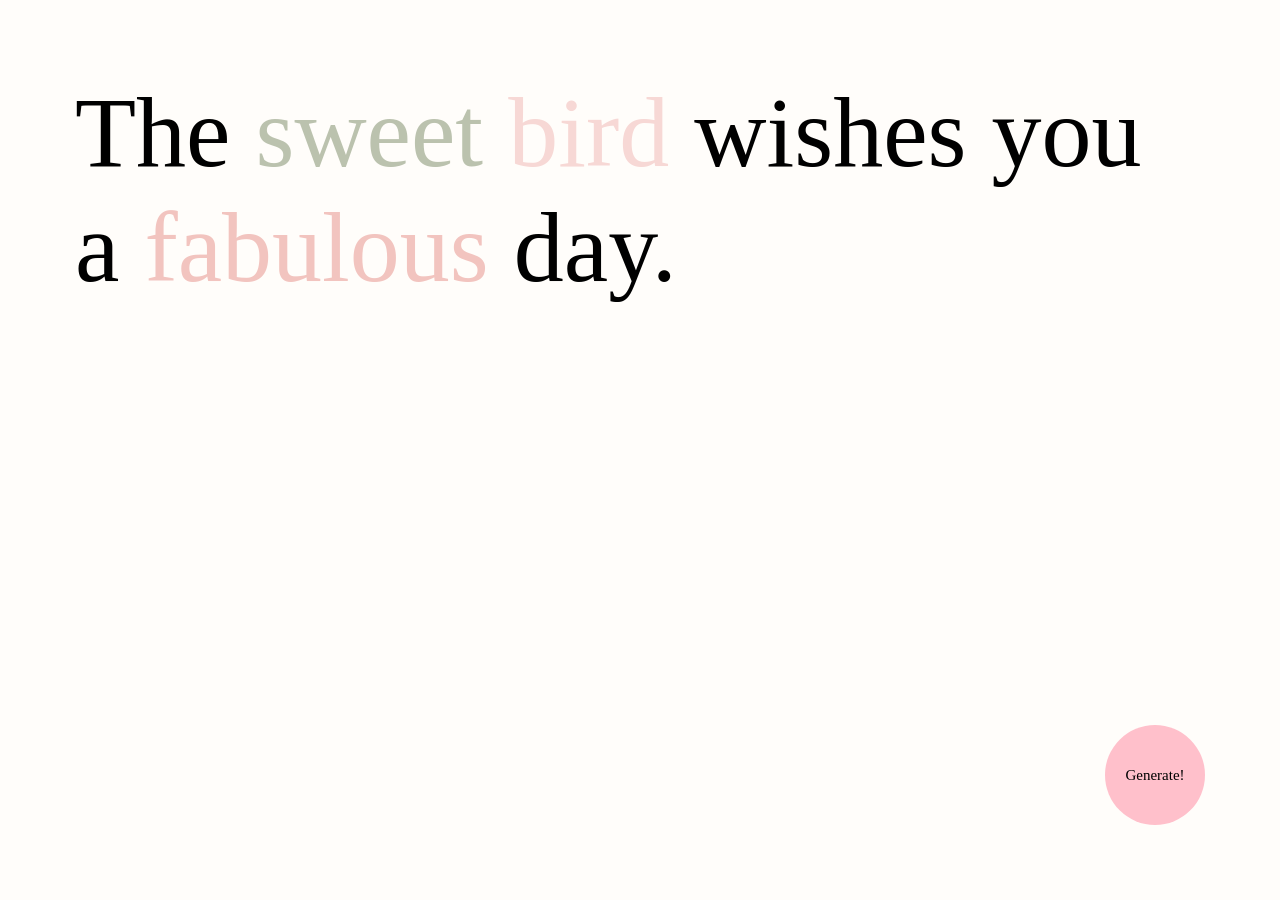
<file: generator/index.html>
<!DOCTYPE html>
<html lang="en">
<head>
	<meta charset="utf-8">
	<meta name="viewport" content="width=device-width,initial-scale=1.0">
	<title>Sentence Generator</title>
	<link rel="stylesheet" href="style.css">
	<script src="https://ajax.googleapis.com/ajax/libs/jquery/2.1.3/jquery.min.js"></script>
</head>

<body>

	<!--
	This is the button.
	-->
	<div class="button-container">
		<button>Generate!</button>
	</div>
	
	The <span class="list-one"></span> <span class="list-two"></span> wishes you a <span class="list-three"></span>&nbspday.
<script src="script.js"></script>
</body>

</html>
</file>
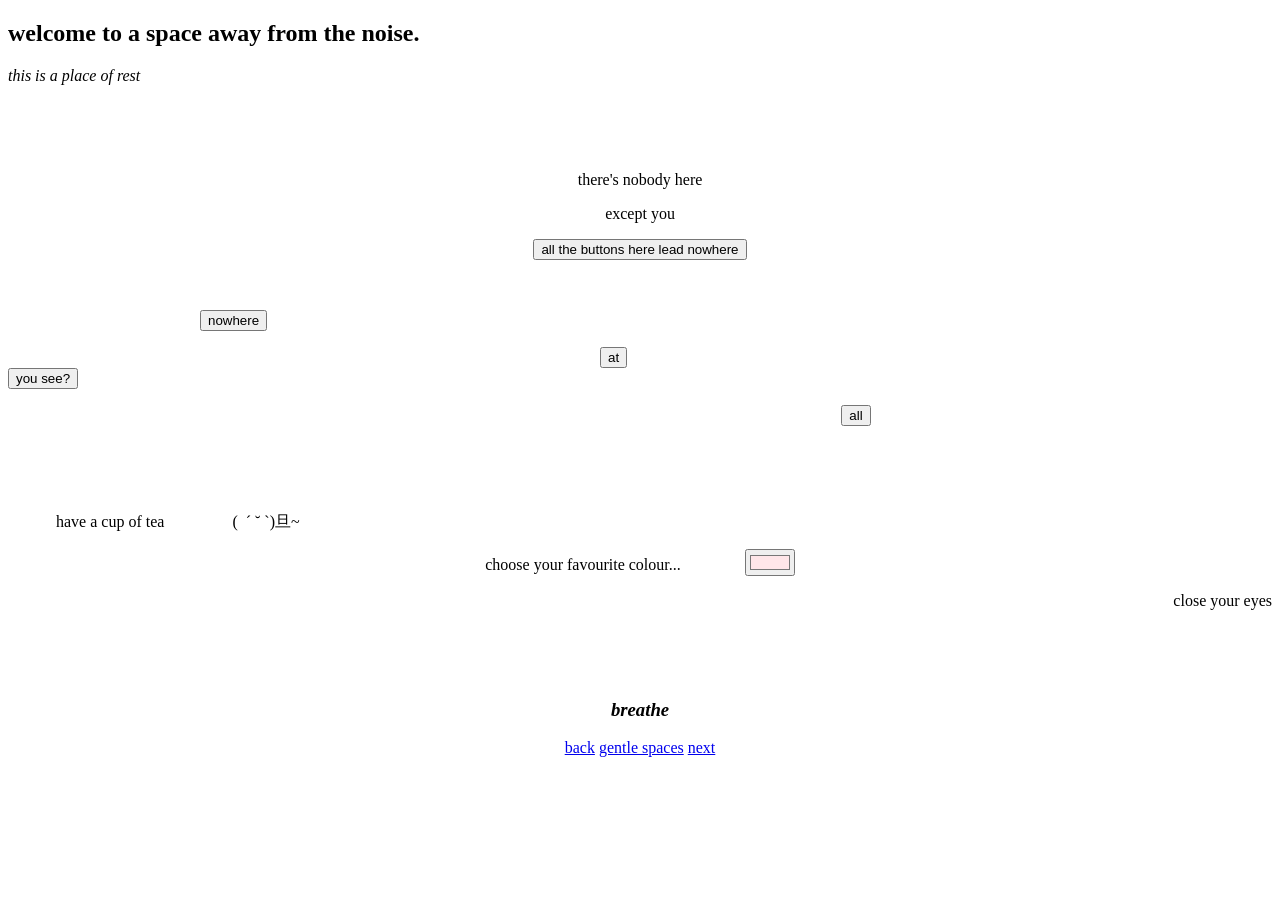
<file: entries/entry1/index.html>
<!DOCTYPE html>
<html>
<head>
	<meta charset="utf-8">
	<meta name="viewport" content="width=device-width, initial-scale=1">
	<title>gentle spaces</title>
</head>
<body>
<h2>welcome to a space away from the noise.</h2>
<p><i>this is a place of rest</i></p>
<br>
<br>
<br>
<p style="text-align:center">there's nobody here</p>
<p style="text-align:center">except you</p>
<p style="text-align:center"><button>all the buttons here lead nowhere</button></p>
<br>
<p style="text-align:left">&emsp;&emsp;&emsp;&emsp;&emsp;&emsp;&emsp;&emsp;&emsp;&emsp;&emsp;&emsp;<button>nowhere</button></p>

<p>&emsp;&emsp;&emsp;&emsp;&emsp;&emsp;&emsp;&emsp;&emsp;&emsp;&emsp;&emsp;&emsp;&emsp;&emsp;&emsp;&emsp;&emsp;&emsp;&emsp;&emsp;&emsp;&emsp;&emsp;&emsp;&emsp;&emsp;&emsp;&emsp;&emsp;&emsp;&emsp;&emsp;&emsp;&emsp;&emsp;&emsp;<button>at</button>&emsp;&emsp;&emsp;&emsp;&emsp;&emsp;&emsp;&emsp;&emsp;&emsp;&emsp;&emsp;&emsp;&emsp;&emsp;&emsp;&emsp;&emsp;&emsp;&emsp;&emsp;&emsp;&emsp;&emsp;&emsp;&emsp;&emsp;&emsp;&emsp;&emsp;&emsp;&emsp;&emsp;&emsp;&emsp;&emsp;&emsp;&emsp;&emsp;<button>you see?</button></p>
<p style="text-align:center">&emsp;&emsp;&emsp;&emsp;&emsp;&emsp;&emsp;&emsp;&emsp;&emsp;&emsp;&emsp;&emsp;&emsp;&emsp;&emsp;&emsp;&emsp;&emsp;&emsp;&emsp;&emsp;&emsp;&emsp;&emsp;&emsp;&emsp;<button>all</button></p>
<br>
<br>
<br>
<p>&emsp;&emsp;&emsp;have a cup of tea &emsp;&emsp;&emsp;&emsp;(&nbsp; ´ ˘ `)旦~</p>
<p style="text-align:center">choose your favourite colour...&emsp;&emsp;&emsp;&emsp;<input type="color" value="#ffe6e9"></p></body>
<p style="text-align:right">close your eyes</p>
<br>
<br>
<br>
<h3 style="text-align:center"><i>breathe</i></h3>
<center><footer>
		<a id="back" href="../entry10/index.html">back</a>
		<a id="home" href="../../index.html">gentle spaces</a>
		<a id="next" href="../entry2/index.html">next</a>
	</footer>
</center>
</body>
</html>
</file>
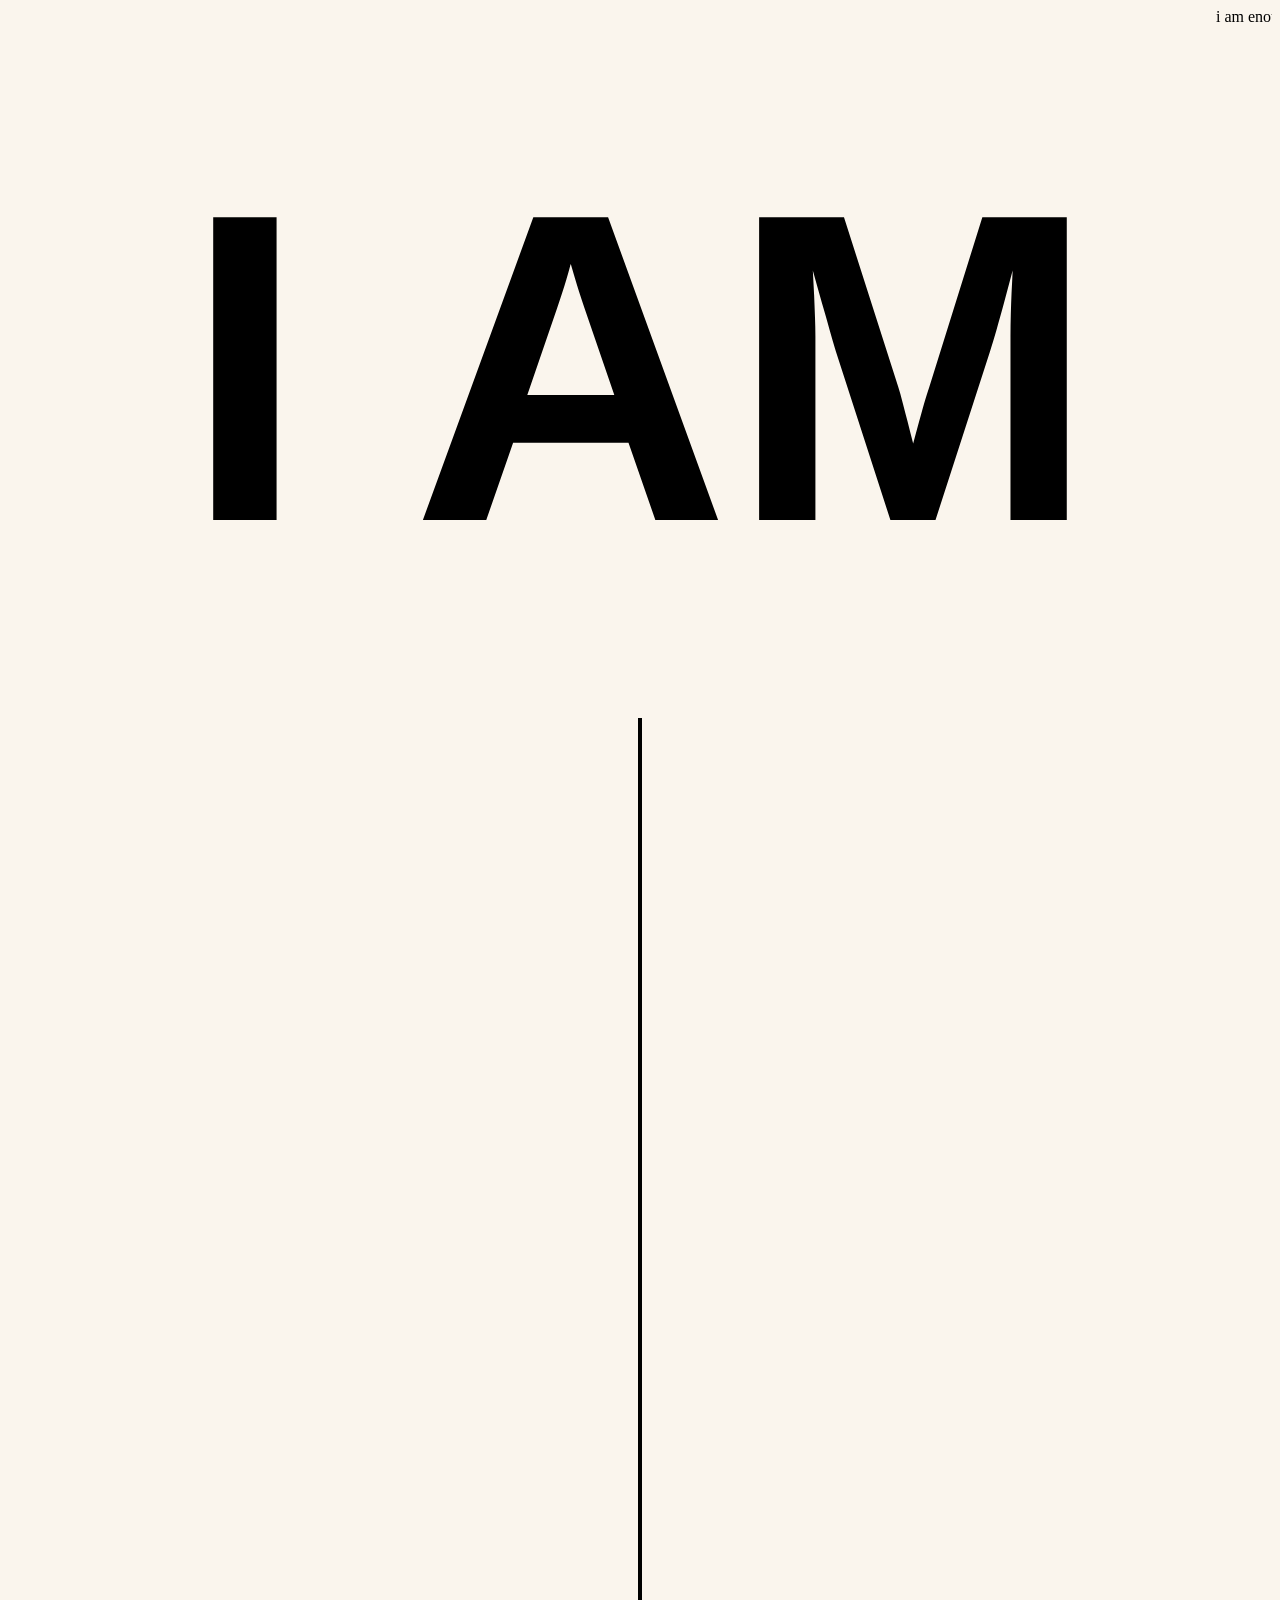
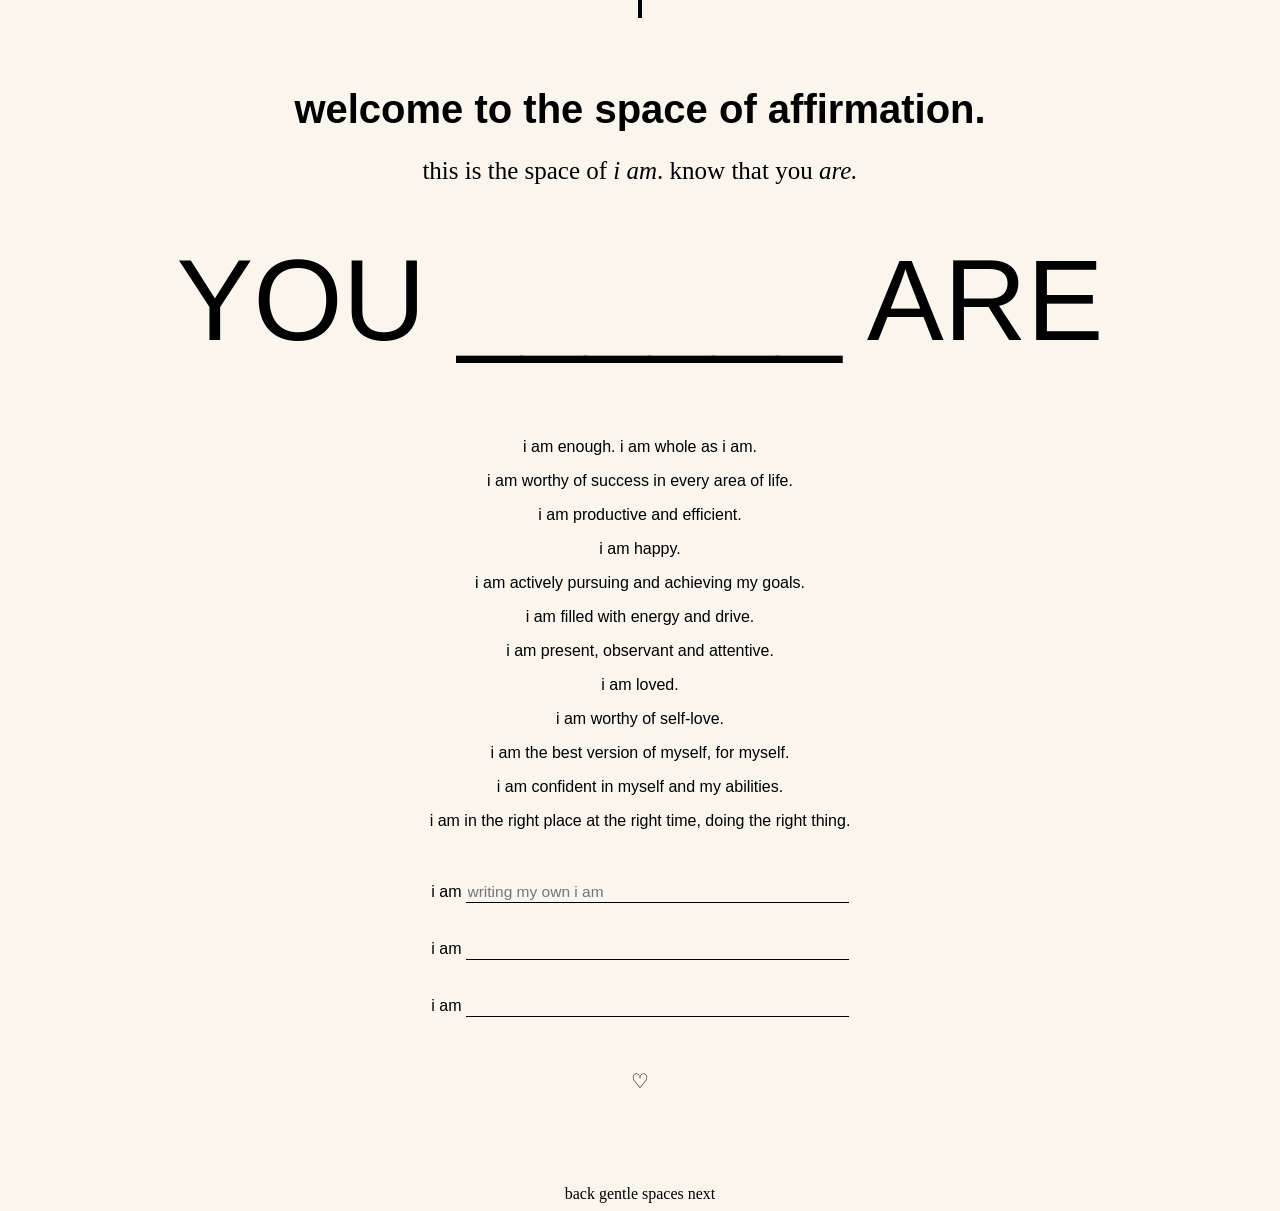
<file: entries/entry2/index.html>
<!DOCTYPE html>
<html>
<head>
	<meta charset="utf-8">
	<meta name="viewport" content="width=device-width, initial-scale=1">
	<link rel="stylesheet" type="text/css" href="style.css">
	<title>affirmative space</title>
</head>
<body>
	<marquee scrolldelay="150">
		<span>i am enough. i am whole as i am.</span>
		&emsp;&emsp;
		<span>i am worthy of success in every area of life.</span>
		&emsp;&emsp;
		<span>i am productive and efficient.</span>
		&emsp;&emsp;
		<span>i am happy.</span>
		&emsp;&emsp;
		<span>i am actively pursuing and acheiving my goals.</span>
		&emsp;&emsp;
		<span>i am filled with energy and drive.</span>
		&emsp;&emsp;
		<span>i am present, observant and attentive.</span>
		&emsp;&emsp;
		<span>i am loved.</span>
		&emsp;&emsp;
		<span>i am worthy of self love.</span>
		&emsp;&emsp;
		<span>i am the best version of myself, for myself.</span>
		&emsp;&emsp;
		<span>i am confident in myself and my abilities.</span>
		&emsp;&emsp;
		<span>i am in the right place at the right time, doing the right thing.</span>
	</marquee>
		<h3><span>I AM</span></h3>
		<span class="mobiledisplay">in a space of affirmation</span>
<br>
	<span class="vertical-line"></span>
<br>
<br>
<h2>welcome to the space of affirmation.</h2>
<div class="caption">this is the space of <i>i am</i>. know that you <i>are.</i></div>
<br>
<br>
<span class="you-are">YOU ______ ARE</span>
<br>
<br>
<p>i am enough. i am whole as i am.</p>
<p>i am worthy of success in every area of life.</p>
<p>i am productive and efficient.</p>
<p>i am happy.</p>
<p>i am actively pursuing and achieving my goals.</p>
<p>i am filled with energy and drive.</p>
<p>i am present, observant and attentive.</p>
<p>i am loved.</p>
<p>i am worthy of self-love.</p>
<p>i am the best version of myself, for myself.</p>
<p>i am confident in myself and my abilities.</p>
<p>i am in the right place at the right time, doing the right thing.</p>
<br>
<br>
<form>
	<label for="fname">i am</label>
	<input type="text" placeholder="writing my own i am">
</form>
<br>
<br>
<form>
	<label for="fname">i am</label>
	<input type="text">
</form>
<br>
<br>
<form>
	<label for="fname">i am</label>
	<input type="text">
</form>
<br>
<br>
<p><div class="heart">♡
</div></p>
<footer>
		<a id="back" href="../entry1/index.html">back</a>
		<a id="home" href="../../index.html">gentle spaces</a>
		<a id="next" href="../entry3/index.html">next</a>
</footer>
</body>
</html>
</file>
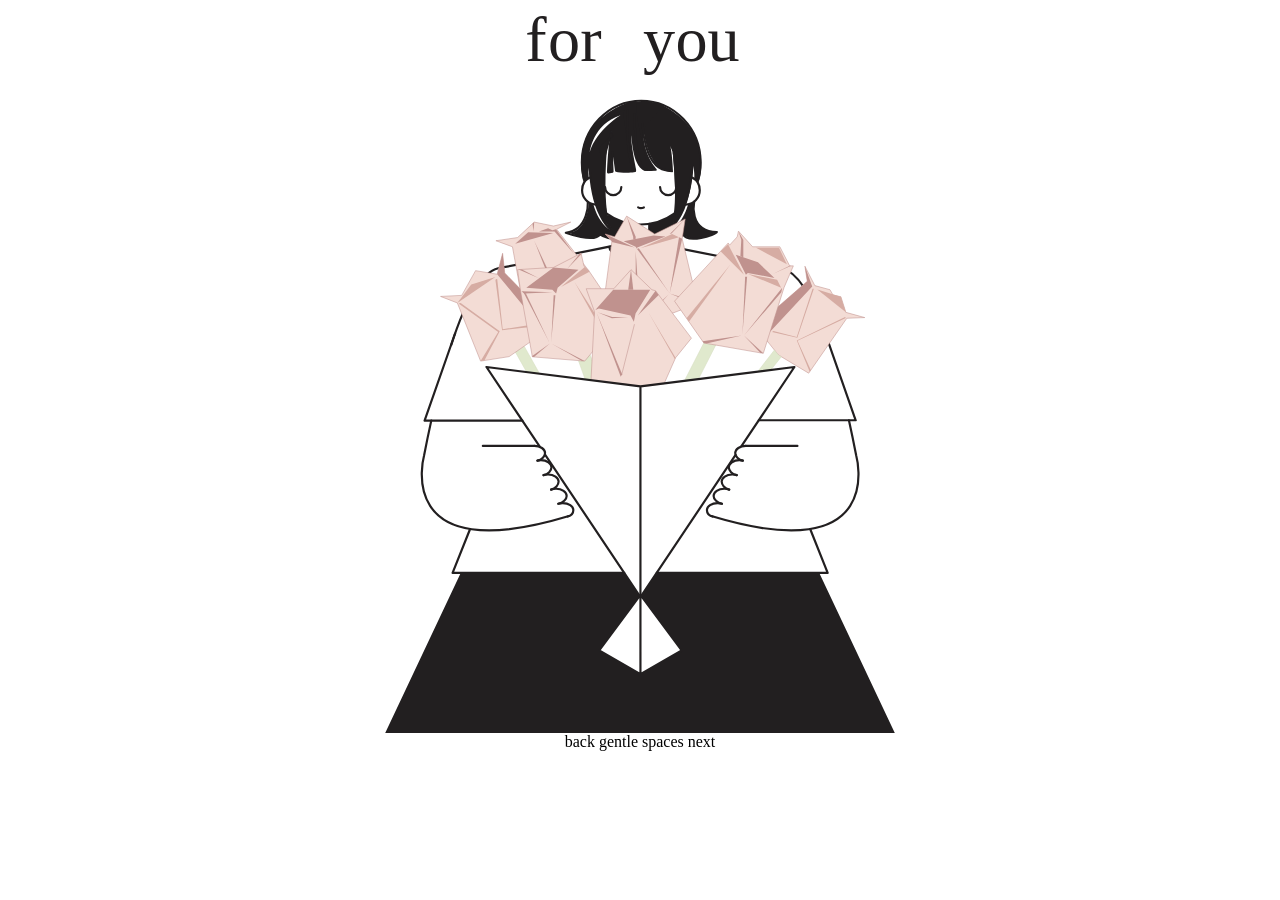
<file: entries/entry9/index.html>
<!DOCTYPE html>
<html>
<head>
	<meta charset="utf-8">
	<meta name="viewport" content="width=device-width, initial-scale=1">
	<title>gift space</title>
	<link rel="stylesheet" href="style.css">
	<script src="https://ajax.googleapis.com/ajax/libs/jquery/3.7.1/jquery.min.js"></script>
	<link rel="icon" type="image/x-icon" href="toolip.png">
</head>
<body>
<svg xmlns="http://www.w3.org/2000/svg" viewBox="0 0 937 1332.78">
  <defs>
    <style>
      .cls-1, .cls-2 {
        fill: #fff;
      }

      .cls-3, .cls-4 {
        fill: #c0928e;
      }

      .cls-5 {
        fill: #d7c1bb;
      }

      .cls-6 {
        fill: #d6aca3;
      }

      .cls-7, .cls-8 {
        fill: #221f20;
      }

      .cls-9 {
        letter-spacing: -.03em;
      }

      .cls-2, .cls-10 {
        stroke: #221f20;
        stroke-linecap: round;
        stroke-linejoin: round;
        stroke-width: 4px;
      }

      .cls-10 {
        fill: none;
      }

      .cls-11 {
        fill: #e0e9cd;
        stroke: #d4ddbf;
      }

      .cls-11, .cls-4, .cls-12 {
        stroke-miterlimit: 10;
      }

      .cls-4, .cls-12 {
        stroke: #c0928e;
      }

      .cls-12 {
        fill: #f3dcd5;
      }

      .cls-8 {
        font-family: SinhalaMN, 'Sinhala MN';
        font-size: 118px;
      }

      .cls-13 {
        letter-spacing: 0em;
      }
    </style>
  </defs>
  <g id="base">
    <path class="cls-7" d="M374.73,357.01l8.06,3.44s10.09,40.6,36.99,49.5c-4.47-5.42-24.66-36.28-5.17-27.63,0,0,27.97,15.74,37.89,14.02l.32,21.57s-22.65,16.24-57.29-2.08c0,0-10.62,15.81-59.35-3.48-2.3-.22,33.11,6.67,38.55-55.33Z"/>
    <path class="cls-7" d="M373.46,293.73c.86,3.22,14.11,100.63,39.68,106.88,0,0-16.13-44.03-7.13-134.45,0,0,10.76-63.17,39.78-79.45l4.19-14.18s-113.41,30.67-84.76,148.26l9.03-7.4-.79-19.66Z"/>
    <path class="cls-7" d="M473.6,210.78s3.82,89.43,54.39,90.86c.66,.02,1.2-.54,1.16-1.2-.34-6.58-2.06-37.9-4.82-45.71-2.05-5.78,.44,.51,2.36,5.42,1.21,3.11,1.98,6.36,2.29,9.68,2.21,24.02,10.66,126.24-4.64,133.67,0,0,0,0,0,0,1.53,4.3,39-35.2,42.34-113.2,0,0,0,0,0,0,.12,.84,3.03,20.75,1.03,22.99l8.59,7.51s0,0,0,0c.01-.03,33.62-92.93-70.43-144.6"/>
    <path class="cls-7" d="M556.69,361.65s-10.62,40.76-35.9,46.1c0,0,18.62-30.31,11.58-30.29,0,0-27.37,17.87-46.36,19.06v18.77s35.12,20.03,62.05,0c0,0,11.52,20.44,62.05-3.56-2.06,2.62-52.8-4.73-41.78-54.72l-11.64,4.64Z"/>
    <path class="cls-7" d="M483.23,298.9c3.25,.84,8.04,.5,14.01,.21,1.78-.09,2.69-2.19,1.5-3.52-7.15-8.04-24.65-31.8-24.58-71.9,0-.5,.18-.99,.5-1.37l35.26-42.03c1-1.19,.42-3.02-1.08-3.41-9.34-2.46-36.24-9-42.88-4.65-.33,.22-.73,.3-1.13,.3h-5.64c-1.22,0-2.09,1.02-2.12,2.25-.43,16.23,3.39,121.99,20.25,123.73,1.98,.2,3.97-.1,5.89,.4Z"/>
    <path class="cls-7" d="M417.48,266.16s-1.96,35.35,1.01,36.41c0,0-10.24,2.93-10.44,.01-.51-7.33,3.56-63.69,6.51-71.55,4.25-11.3,7.34-39.08,7.66-38.69l22.56-5.63c-.07-.22,6.36,102.12,16.21,111.98,5.04,5.04-28.41,5.14-36.84,2.04-.67-.25-1.28-.6-1.38-1.31l-3.34-23.63-1.94-9.63Z"/>
    <path class="cls-7" d="M417.91,230.71s-16.93,49.62-13.78,59.31-11.55-31.91-11.55-31.91l25.33-27.4Z"/>
    <polygon class="cls-7" points="415 225.48 412.01 235.1 415 239.6 419.78 235.94 415 225.48"/>
    <path class="cls-7" d="M461.75,298.06s-9.74-45.19-9.25-61.7-.61,67.07,30.73,62.54l-19.75-94.67-2.06-33.41-16.68,2.85-7.14,21.19,15.21,103.82,8.93-.63Z"/>
    <path class="cls-7" d="M472.72,296.7c.03-.45,2.58,4.46,24.53,2.41"/>
    <path class="cls-10" d="M503.54,434.78c-1.67,7.96-16.77,14.2-35.15,14.2s-34.32-6.58-35.26-14.85"/>
    <path class="cls-10" d="M525.53,438.69c-1.52,13.32-26.36,23.92-56.77,23.92s-55.25-10.59-56.77-23.92"/>
    <polyline class="cls-10" points="808.76 597.42 864.79 757.47 686.74 757.47"/>
    <polyline class="cls-10" points="128.75 598.04 72.72 758.09 252.32 758.09"/>
    <polygon class="cls-7" points="439.55 1037.85 469.31 1082.31 499.07 1037.85 797.9 1037.85 937 1332.78 0 1332.78 139.1 1037.85 439.55 1037.85"/>
    <g>
      <path class="cls-10" d="M365.57,315.43c-.94-5.26-1.68-8.47-1.68-8.47-1.45-7.4-2.22-15.06-2.22-22.91,0-62.79,48.84-113.69,109.08-113.69s109.08,50.9,109.08,113.69c0,6.41-.51,12.7-1.49,18.83-.45,1.91-1.49,9.01-3.2,12.85"/>
      <path class="cls-10" d="M563.34,298.8c-7.08,90.67-42.5,107.67-42.5,107.67,24.08-17.71,9.81-140.3,9.81-140.3"/>
      <path class="cls-10" d="M405.77,262.67c-.91,.4-10.86,129.69,13.51,147.27,0,0-35.42-17-42.5-107.67"/>
      <path class="cls-10" d="M386.37,361.1c-13.59-1.07-24.28-12.44-24.28-26.3,0-10.06,5.63-18.81,13.92-23.26"/>
      <path class="cls-10" d="M564.39,311.54c8.29,4.45,13.92,13.2,13.92,23.26,0,13.86-10.69,25.23-24.28,26.3"/>
      <path class="cls-10" d="M446.32,188.33s-6.48,82.47,13.02,110.35"/>
      <path class="cls-10" d="M458.32,196.46s.78,94.09,20.14,99.9"/>
      <path class="cls-10" d="M473.1,210.78s1.16,89.06,50.72,87.89"/>
      <path class="cls-10" d="M417.99,266.16c-1.54,16.2-1.54,16.32,0,34.46"/>
      <path class="cls-10" d="M485.51,415.29c26.35,16.35,63,6.24,62.05,0,8.18,18.78,60.14,1.01,62.05-3.56-52.98-1.79-41.54-56.06-41.54-56.06"/>
      <line class="cls-10" x1="452" y1="396.33" x2="452" y2="434.07"/>
      <line class="cls-10" x1="485.51" y1="434.07" x2="485.51" y2="396.52"/>
      <path class="cls-10" d="M434.21,328.86c0,8.24-6.68,14.93-14.93,14.93s-14.93-6.68-14.93-14.93"/>
      <path class="cls-10" d="M535.21,328.86c0,8.24-6.68,14.93-14.93,14.93s-14.93-6.68-14.93-14.93"/>
      <path class="cls-10" d="M531.94,377.41c-17.57,12.79-39.2,20.33-62.6,20.33-23.42,0-45.08-7.56-62.67-20.38"/>
      <path class="cls-10" d="M452,419.68c-36.16,12.1-56.97-3.86-56.97-3.86-9.99,16.49-62.88-2.86-62.88-2.86,43.32-6.09,40.57-56.99,40.57-56.99"/>
      <path class="cls-10" d="M121.58,619.28c38.49-119.01,70.6-137.22,86.27-141.08h0c124.3-22.93,244.15-48.13,244.15-48.13"/>
      <path class="cls-10" d="M338.03,933.48c-325.33,98.63-266.26-111.28-266.26-111.28h0c4.44-22.86,8.86-44.19,13.25-64.11"/>
      <path class="cls-10" d="M465.06,366.35s4.76,2.65,10.58,0"/>
      <line class="cls-10" x1="179.75" y1="804.54" x2="274.61" y2="804.54"/>
      <path class="cls-10" d="M274.61,804.54c10.75,0,19.46,5.88,19.46,13.13,0,5.98-5.93,12.27-14.04,13.85"/>
      <path class="cls-10" d="M280.03,831.52c2-.47,4.15-.73,6.39-.73,10.75,0,19.46,5.88,19.46,13.13,0,6.13-6.23,12.92-14.65,14.36"/>
      <path class="cls-10" d="M291.23,858.28c2.51-.79,5.3-1.24,8.26-1.24,10.75,0,19.46,5.88,19.46,13.13,0,5.98-5.74,13.11-13.86,14.69"/>
      <path class="cls-10" d="M305.09,884.86c2.74-1,5.88-1.56,9.21-1.56,10.75,0,19.46,5.88,19.46,13.13,0,6.17-6.83,12.91-15.34,14.32"/>
      <path class="cls-10" d="M318.42,910.74c2.47-.76,5.21-1.19,8.11-1.19,10.75,0,19.48,5.88,19.46,13.13-.02,5-3.43,9.78-10.4,11.62"/>
      <polyline class="cls-10" points="499.07 1037.85 813.32 1037.85 781.16 957.26"/>
      <polyline class="cls-10" points="439.55 1037.85 124.19 1037.85 156.35 957.26"/>
      <path class="cls-10" d="M808.56,597.5c-35.2-99.52-64.25-115.68-78.91-119.3h0c-124.3-22.93-244.15-48.13-244.15-48.13"/>
      <path class="cls-10" d="M599.47,933.48c325.33,98.63,266.26-111.28,266.26-111.28h0c-4.49-23.09-8.96-44.63-13.38-64.72"/>
      <line class="cls-10" x1="757.75" y1="804.54" x2="662.89" y2="804.54"/>
      <path class="cls-10" d="M662.89,804.54c-10.75,0-19.46,5.88-19.46,13.13,0,5.98,5.93,12.27,14.04,13.85"/>
      <path class="cls-10" d="M657.47,831.52c-2-.47-4.15-.73-6.39-.73-10.75,0-19.46,5.88-19.46,13.13,0,6.13,6.23,12.92,14.65,14.36"/>
      <path class="cls-10" d="M646.27,858.28c-2.51-.79-5.3-1.24-8.26-1.24-10.75,0-19.46,5.88-19.46,13.13,0,5.98,5.74,13.11,13.86,14.69"/>
      <path class="cls-10" d="M632.42,884.86c-2.74-1-5.88-1.56-9.21-1.56-10.75,0-19.46,5.88-19.46,13.13,0,6.17,6.83,12.91,15.34,14.32"/>
      <path class="cls-10" d="M619.08,910.74c-2.47-.76-5.21-1.19-8.11-1.19-10.75,0-19.48,5.88-19.46,13.13,.02,5,3.43,9.78,10.4,11.62"/>
      <path class="cls-1" d="M376.24,264.32s5.43-50.55,56.24-67.22c0,0-43.44,26.24-56.24,67.22Z"/>
    </g>
  </g>
  <g id="tulip7">
    <g>
      <polygon class="cls-12" points="243.49 421.76 203.79 427.6 234.15 438.69 253.14 542.99 324.81 542.99 374.63 482.86 315.39 406.46 341.3 393.36 309.51 400.61 274.18 393.36 243.49 421.76"/>
      <g>
        <polygon class="cls-3" points="314.05 406.34 307.52 408.31 299.59 404.7 282.82 410.61 311.42 410.61 347.91 452.49 314.05 406.34"/>
        <polygon class="cls-3" points="239.26 433.35 263.01 412.15 309.24 413.42 239.26 433.35"/>
        <polygon class="cls-3" points="271.06 396.25 272.76 409.95 274.18 393.36 271.06 396.25"/>
        <polygon class="cls-3" points="274.25 427.72 319.98 542.99 324.81 542.99 326.84 540.18 274.25 427.72"/>
      </g>
    </g>
  </g>
  <g id="tulip6">
    <g>
      <polygon class="cls-11" points="239.72 632.39 255.64 621.34 366.11 818.03 349.95 828.1 239.72 632.39"/>
      <polygon class="cls-12" points="140.97 528.01 102.06 529.94 132.88 541.88 175.64 648.78 228.04 640.5 274.65 608.14 293.14 562.3 219.95 486.79 216.09 450.65 206.08 489.1 166.4 482.55 140.97 528.01"/>
      <polygon class="cls-3" points="206.08 489.1 284.34 584.12 293.14 562.3 219.95 486.79 216.09 450.65 206.08 489.1"/>
      <polygon class="cls-6" points="202.81 494.09 132.88 541.88 158.52 508.21 202.81 494.09"/>
      <polygon class="cls-6" points="202.81 499.18 215.13 591.84 284.34 584.12 286.15 579.26 216.26 590.17 206.08 497.65 202.81 499.18"/>
      <polygon class="cls-6" points="139.02 541.88 210.81 593.82 182.58 647.68 175.64 648.78 207.99 595.33 135.14 542.99 139.02 541.88"/>
    </g>
  </g>
  <g id="tulip5">
    <g>
      <polygon class="cls-12" points="421.89 420.39 443.98 382.35 495.52 415.2 551.51 387.55 546.01 424.15 574.45 542.99 465.06 585.03 401.07 547 416.83 428.58 404.36 415.2 421.89 420.39"/>
      <polygon class="cls-3" points="438.54 428.75 493.41 418.17 515.31 419.9 463.39 439.82 463.15 442.78 460.44 438.69 438.54 428.75"/>
      <polygon class="cls-3" points="443.98 382.35 460.61 420.22 460.38 424.54 456.14 425.36 455.98 420.22 443.98 382.35"/>
      <polygon class="cls-3" points="540.2 421.06 523.09 524.67 546.01 424.15 540.2 421.06"/>
      <polygon class="cls-3" points="466.33 441.54 523.09 524.67 463.15 442.78 466.33 441.54"/>
      <polygon class="cls-3" points="404.36 415.2 458.51 440.24 416.63 430.07 416.83 428.58 404.36 415.2"/>
      <polygon class="cls-6" points="469.31 441.54 540.2 421.06 527.54 415.29 469.31 441.54"/>
      <polygon class="cls-3" points="551.51 387.55 523.09 415.29 526.41 414.25 551.51 387.55"/>
      <polygon class="cls-3" points="460.61 446.19 469.31 583.4 465.06 585.03 460.61 584.12 460.61 446.19"/>
      <polygon class="cls-3" points="521.21 525.72 469.31 583.4 469.31 576.39 521.21 525.72"/>
      <polygon class="cls-3" points="573.76 540.07 523.09 524.67 571.58 544.09 574.45 542.99 573.76 540.07"/>
    </g>
  </g>
  <g id="tulip4">
    <g>
      <polygon class="cls-11" points="355.43 647.84 437.6 877.64 458.32 870.95 376.78 636.92 366.85 648.78 355.43 647.84"/>
      <polygon class="cls-12" points="243.49 480.76 309.64 476.63 360.24 450.65 365.68 474.69 374.63 482.86 433.13 569.64 366.85 648.78 270.73 640.86 249.32 521.78 243.49 480.76"/>
      <polygon class="cls-3" points="259.6 513.78 309.64 476.63 355.43 480.76 317.2 513.78 314.38 524.67 307.52 517.61 259.6 513.78"/>
      <polygon class="cls-3" points="253.4 520.4 258.87 524.67 302.92 616.5 253.4 520.4"/>
      <polygon class="cls-3" points="309.83 527.78 305.38 613.54 313.09 527.78 309.83 527.78"/>
      <polygon class="cls-3" points="302.92 616.5 270.46 639.39 270.73 640.86 273.68 641.11 302.92 616.5"/>
      <polygon class="cls-3" points="305.38 616.5 366.85 648.78 361.11 648.31 305.38 616.5"/>
      <polygon class="cls-6" points="347.91 503.1 404.36 604 409.35 598.04 347.91 503.1"/>
      <polygon class="cls-3" points="307.52 522.45 250.83 520.4 255.6 524.67 307.52 522.45"/>
      <polygon class="cls-3" points="245.55 480.63 282.82 496.55 251.61 480.25 245.55 480.63"/>
      <polygon class="cls-3" points="356.94 452.34 334.85 478.91 360.62 452.34 360.24 450.65 356.94 452.34"/>
      <polygon class="cls-6" points="323.25 512.71 366.95 475.83 375.6 484.55 323.25 512.71"/>
    </g>
  </g>
  <g id="tulip3">
    <g>
      <polygon class="cls-12" points="775.77 502.22 680.59 585.03 722.77 637.48 778.44 670.96 848.46 570.07 881.51 568.76 846.72 559.19 837.59 530.49 823.24 527.45 817.58 517.61 789.75 510.05 771.48 474.39 775.77 502.22"/>
      <polygon class="cls-3" points="771.48 474.39 784.92 511.75 697.26 605.76 680.59 585.03 775.77 502.22 771.48 474.39"/>
      <polygon class="cls-11" points="715.47 628.39 722.77 637.48 728.21 640.74 644.97 745.41 632.2 735.72 715.47 628.39"/>
      <polygon class="cls-6" points="837.59 530.49 794.3 517.25 846.72 559.19 837.59 530.49"/>
      <polygon class="cls-6" points="787.94 515.73 757.51 605.76 710.96 595.15 713.68 593.24 756.47 604.41 785.53 515.73 787.94 515.73"/>
      <polygon class="cls-6" points="845.27 567.79 756.54 610.92 780.33 668.24 782.42 665.69 757.9 611.39 846.72 569.77 845.27 567.79"/>
    </g>
  </g>
  <g id="tulip2">
    <g>
      <g>
        <polygon class="cls-11" points="585.78 615.45 497.63 787.41 516.8 797.6 607.72 619.28 585.78 615.45"/>
        <polygon class="cls-12" points="633.01 435.74 630.61 431.74 531.94 538.6 585.78 615.45 695.05 634.53 733.07 513.78 750.28 473.77 743.47 473.77 725.46 438.69 675.43 438.69 649.42 409.95 647.03 420.53 633.01 435.74"/>
      </g>
      <polygon class="cls-6" points="616.56 446.96 630.29 434.12 659.55 490.26 616.56 446.96"/>
      <polygon class="cls-3" points="644.51 453.35 685.25 467.29 715.6 496 666.66 486.71 663.11 490.26 644.51 453.35"/>
      <polygon class="cls-3" points="728.21 522.24 728.7 519.52 729.76 513.78 659.55 601.66 728.21 522.24"/>
      <polygon class="cls-3" points="661.69 493.67 656.7 599.52 665.25 493.67 661.69 493.67"/>
      <polygon class="cls-6" points="666.78 488.8 727.74 513.78 720.42 499.44 666.78 488.8"/>
      <polygon class="cls-3" points="649.42 409.95 654.58 426.01 652.94 456.23 658.33 458.08 658.33 426.37 649.42 409.95"/>
      <polygon class="cls-6" points="681.67 440.57 738.41 471.02 723.95 440.57 681.67 440.57"/>
      <polygon class="cls-3" points="743.47 473.77 712.56 488.8 746.07 473.77 743.47 473.77"/>
      <polyline class="cls-3" points="659.55 601.66 695.05 634.53 689.33 633.53"/>
      <polygon class="cls-6" points="634.89 471.02 554.03 570.13 558.41 576.39 634.89 471.02"/>
      <polyline class="cls-3" points="581.47 609.3 585.78 615.45 590.58 616.29 655.6 601.66 583.63 612.37"/>
    </g>
  </g>
  <g id="tulip">
    <polygon class="cls-5" points="369.65 515.78 405.37 533.33 402.45 536.63 369.65 515.78"/>
    <g>
      <polygon class="cls-11" points="472.72 697.76 535.21 910.74 556.7 904.18 497.63 701.21 472.31 696.66 472.72 697.76"/>
      <polygon class="cls-12" points="420.36 515.78 452 480.76 490.4 517.61 496.97 519.43 563 606.62 533.82 642.73 507.19 702.93 442.25 691.25 378.41 685.42 384.98 558.1 369.65 515.78 420.36 515.78"/>
      <polygon class="cls-3" points="419.3 517.61 487.29 517.61 460.38 561.16 457.19 576.39 451.07 565.06 392.9 551.95 386.37 554.79 419.3 517.61"/>
      <polygon class="cls-3" points="452 480.76 446.83 517.61 456.14 517.61 452 480.76"/>
      <polygon class="cls-3" points="390.35 559.02 417.33 567.7 446.83 567.7 416.86 569.87 390.35 559.02"/>
      <polygon class="cls-3" points="389.08 560.47 435.65 672.76 433.13 677.66 389.08 560.47"/>
      <line class="cls-4" x1="458.32" y1="581.02" x2="435.11" y2="672.76"/>
      <polygon class="cls-3" points="464.77 564.45 496.97 519.43 502.84 527.18 464.77 564.45"/>
      <polygon class="cls-6" points="483.8 559.02 532.74 645.16 533.82 642.73 483.8 559.02"/>
    </g>
  </g>
  <g id="bouquet">
    <polygon class="cls-1" points="472.31 696.66 186.4 659.6 294.07 797.6 469.31 1078.21 638.05 828.1 653.88 765.32 749.45 659.6 472.31 696.66"/>
    <line class="cls-2" x1="469.31" y1="1082.31" x2="469.31" y2="697.76"/>
    <line class="cls-2" x1="644.09" y1="821.16" x2="469.31" y2="1082.31"/>
    <polyline class="cls-10" points="284.34 805.94 186.4 659.6 469.31 695.3 752.22 659.6 655.21 804.54"/>
    <path class="cls-2" d="M469.31,1082.31l-175.24-261.83,175.24,261.83Z"/>
    <polyline class="cls-2" points="469.31 1078.21 393.61 1180.37 469.31 1223.91 545.01 1180.37 469.31 1078.21 469.31 1223.91"/>
  </g>
  <g id="for_you" data-name="for you">
    <text class="cls-8" transform="translate(257.53 97.17)"><tspan class="cls-13" x="0" y="0">f</tspan><tspan x="42" y="0" xml:space="preserve">or  </tspan><tspan class="cls-9" x="216.29" y="0">y</tspan><tspan x="275.99" y="0">ou</tspan></text>
  </g>
</svg>
<footer>
    <a id="back" href="../entry8/index.html">back</a>
    <a id="home" href="../../index.html">gentle spaces</a>
    <a id="next" href="../entry10/index.html">next</a>
  </footer>
<script src="script.js"></script>
</body>
</html>
</file>
<file: generator/style.css>
body {
	margin: 75px;
	font-size: 100px;
	background-color: #fffdfa;
}

button{
	color: black;
	width: 100px;
	height: 100px;
	border-radius: 90px;
	background-color: pink;
	border: none;
	font-family: serif;
	font-size: 15px;
	cursor: pointer;
}

.button-container {
	position: fixed;
	bottom: 75px;
	right: 75px;
}

		.list-one {
			color: #bbc2ae;
		}

		.list-two {
			color: #f7d8d5;
		}
        
        .list-three {
			color: #f2c4bf;
		}
</file>
<file: entries/entry2/style.css>
body{
	background-color: #faf5ed;
	justify-content: center;
}

h3{
	font-family: sans-serif;
	font-size: 440px;
	text-align: center;
	margin-top: 85px;
	margin-bottom: 80px;
}

h3:hover span{
	display: none;
}

h3:hover:before{
	content: "in a space of affirmation";
	font-size: 50px;
	padding-inline: 200px;
}

.mobiledisplay{
	display: none;
}

h1{
	font-family: sans-serif;
	text-align: center;
	font-size: 440px;
	
}

h1:hover{
	font-size: 0;
}

h1:hover:after{
	content: "in a space of affirmation";
	color: black;
	font-size: 0;
	content: attr(data-hover);
	font-family: sans-serif;
	font-size:50px;
	text-align: center;
	align-items: center;
	display: flex;
	padding-inline: 200px;
}


h2{
	font-family: sans-serif;
	text-align: center;
	font-size: 40px;
}

p{
	font-family: sans-serif;
	font-weight: 100;
	text-align: center;
}

.vertical-line{
	border-left: 4px solid;
	display: block;
	margin: auto;
	height: 900px;
	width: 1px;
	justify-content: center;
}

.caption{
	text-align: center;
	font-size: 25px;
	line-height: 50%;
	font-weight: 100;
}

.you-are{
	text-align: center;
	display: block;
	margin: auto;
	justify-content: center;
	font-family: sans-serif;
	font-size:115px;
	line-height: 150%;
}

form{
	text-align: center;
}

label{
	font-family: sans-serif;
	font-weight: 100;
}

input{
	width: 30%;
}

input[type=text]{
	border:none;
	border-bottom: 1px solid black;
	background-color: #faf5ed;
	font-family: sans-serif;
	font-size: 15.5px;
	font-weight: 100;
}

.heart{
	width:100px;
	height:100px;
	margin: auto;
	text-align: center;
	font-size: 20px;
}

/* Media query for tablet screens */
@media (max-width: 991px){

h3{
	font-family: sans-serif;
	font-size: 300px;
	text-align: center;
	margin-top: 60px;
	margin-bottom: 80px;
	pointer-events: none;
}

.mobiledisplay{
	display: block;
	font-size: 30px;
	font-weight: 100;
	text-align: center;
	font-family: sans-serif;
	margin-top: -85px;
	margin-bottom: 35px;
}

h2{
	font-family: sans-serif;
	text-align: center;
	font-size: 35px;
}

.you-are{
	text-align: center;
	display: block;
	margin: auto;
	justify-content: center;
	font-family: sans-serif;
	font-size: 90px;
	line-height: 150%;
}

}

/* Media query for mobile screens */
@media (max-width: 767px){

h3{
	font-family: sans-serif;
	font-size: 175px;
	text-align: center;
	margin-top: 85px;
	margin-bottom: 80px;
	pointer-events: none;
}

.mobiledisplay{
	display: block;
	font-size: 20px;
	font-weight: 100;
	text-align: center;
	font-family: sans-serif;
	margin-top: -85px;
	margin-bottom: 35px;
}

.vertical-line{
	border-left: 4px solid;
	display: block;
	margin: auto;
	height: 600px;
	width: 1px;
	justify-content: center;
}

h2{
	font-family: sans-serif;
	text-align: center;
	font-size: 35px;
	margin-bottom: 30px;
}

.caption{
	text-align: center;
	font-size: 20px;
	line-height: 50%;
	font-weight: 100;
	margin-bottom: 5px;
}

.you-are{
	text-align: center;
	display: block;
	margin: auto;
	justify-content: center;
	font-family: sans-serif;
	font-size: 58px;
	line-height: 150%;
}

input{
	width: 70%;
}

}

footer{
    text-align: center;
}

a{
  color:black;
  text-decoration-line:none;
}

a:hover{
  color:#fc9992;
}
</file>
<file: entries/entry9/style.css>
body{
}

svg{
	width: 510px;
	display: flex;
	margin: auto;
}

footer{
	text-align: center;
}

a{
  color:black;
  text-decoration-line:none;
}

a:hover{
  color:#fc9992;
}

#tulip:hover{
	transform: translate(0, -50px);
	cursor: pointer;
}

#tulip2:hover{
	transform: translate(0, -50px);
	cursor: pointer;
}

#tulip3:hover{
	transform: translate(0, -50px);
	cursor: pointer;
}

#tulip4:hover{
	transform: translate(0, -50px);
	cursor: pointer;
}

#tulip5:hover{
	transform: translate(0, -50px);
	cursor: pointer;
}

#tulip6:hover{
	transform: translate(0, -50px);
	cursor: pointer;
}

#tulip7:hover{
	transform: translate(0, -50px);
	cursor: pointer;
}
</file>
